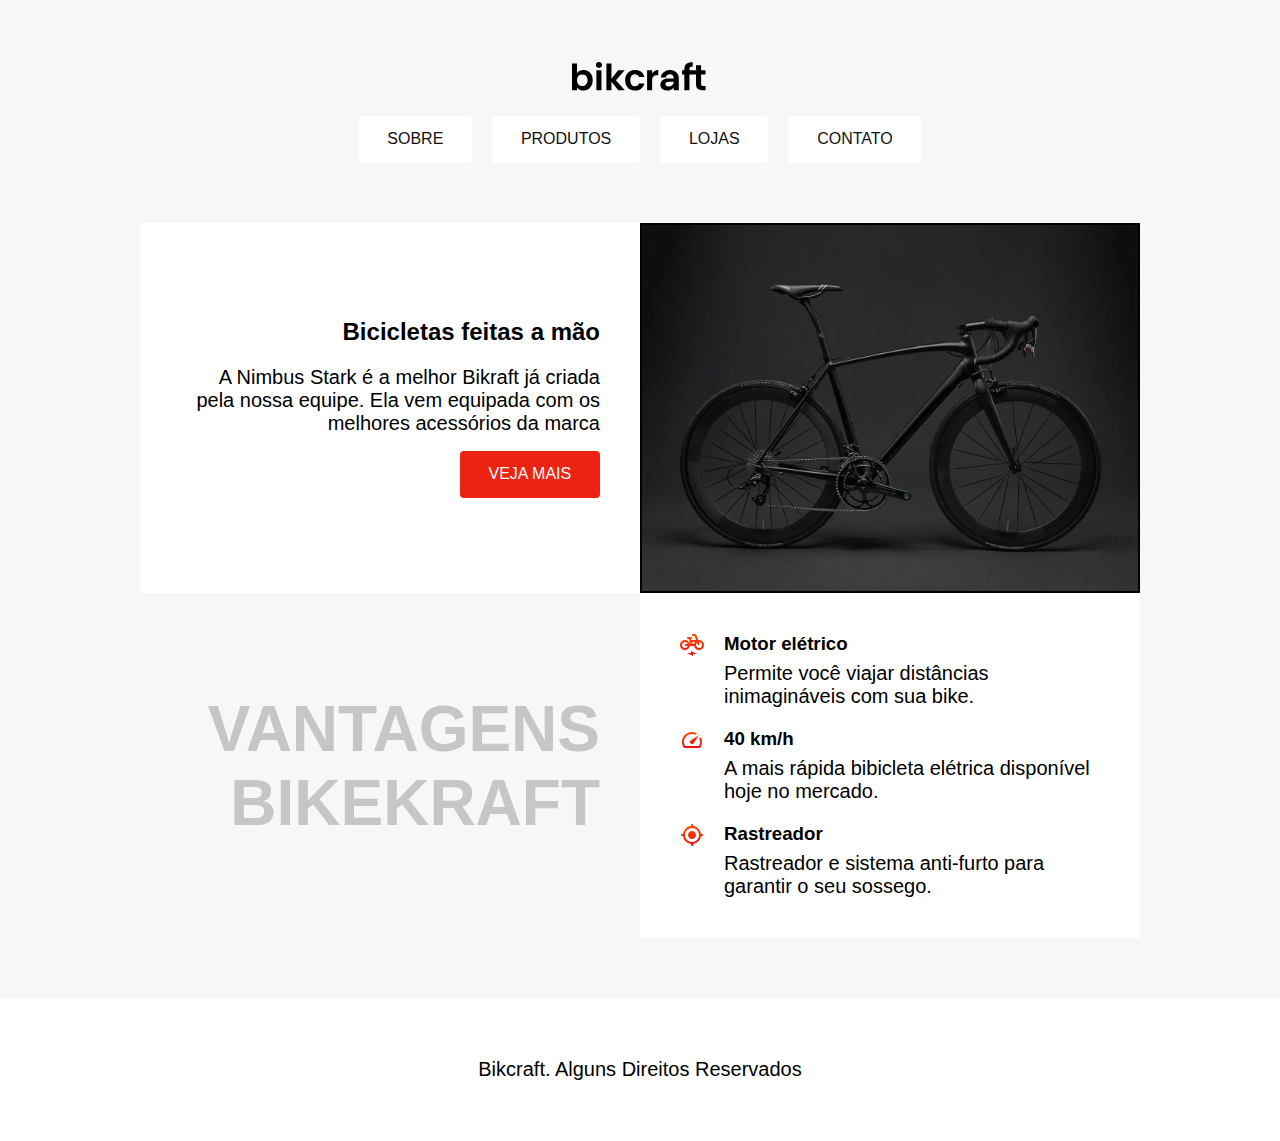
<file: index.html>
<!DOCTYPE html>
<html lang="pt-BR">
<head>
    <meta charset="UTF-8">
    <meta name="viewport" content="width=device-width, initial-scale=1.0">
    <link rel="stylesheet" href="style.css">
    <title>Bikraft</title>
</head>
<body>
    <header>
        <div class="logo">
            <img src="assets/img/bikcraft.svg" alt="" draggable="false">
        </div>
        <div class="menu">
            <a href="">sobre</a>
            <a href="">produtos</a>
            <a href="">lojas</a>
            <a href="">contato</a>
        </div>
    </header>

    <main>
        <article class="info card">
            <h2>Bicicletas feitas a mão</h2>
            <div>
                <p>A Nimbus Stark é a melhor Bikraft já criada pela nossa equipe. Ela vem equipada com os
                    melhores acessórios da marca
                </p>
                <a href="">Veja mais</a>
            </div>
        </article>

        <picture class="bike-card card">
            <img src="assets/img/bicicleta.jpg" alt="Bicicleta bikekraft" class="bikekraft-img" draggable="false">
        </picture>

        <article class="vantagens card">
            <h2>Vantagens bikekraft</h2>
        </article>

        <article class="caracteristicas card">
            <section class="caracteristicas-item">
                <img draggable="false" src="assets/img/eletrica.svg" alt="" class="icon">
                <h3 class="feature-title">Motor elétrico</h3>
                <p class="feature-txt">
                    Permite você viajar distâncias inimagináveis 
                    com sua bike.
                </p>
            </section>

            <section class="caracteristicas-item">
                <img draggable="false" src="assets/img/velocidade.svg" alt="" class="icon">
                <h3 class="feature-title">40 km/h</h3>
                <p class="feature-txt">
                    A mais rápida bibicleta elétrica disponível
                    hoje no mercado.
                </p>
            </section>

            <section class="caracteristicas-item">
                <img draggable="false" src="assets/img/rastreador.svg" alt="" class="icon">
                <h3 class="feature-title">Rastreador</h3>
                <p class="feature-txt">
                    Rastreador e sistema anti-furto para garantir
                    o seu sossego.
                </p>
            </section>
        </article>
    </main>

    <footer>
        <p>Bikcraft. Alguns Direitos Reservados</p>
    </footer>
</body>
</html>
</file>
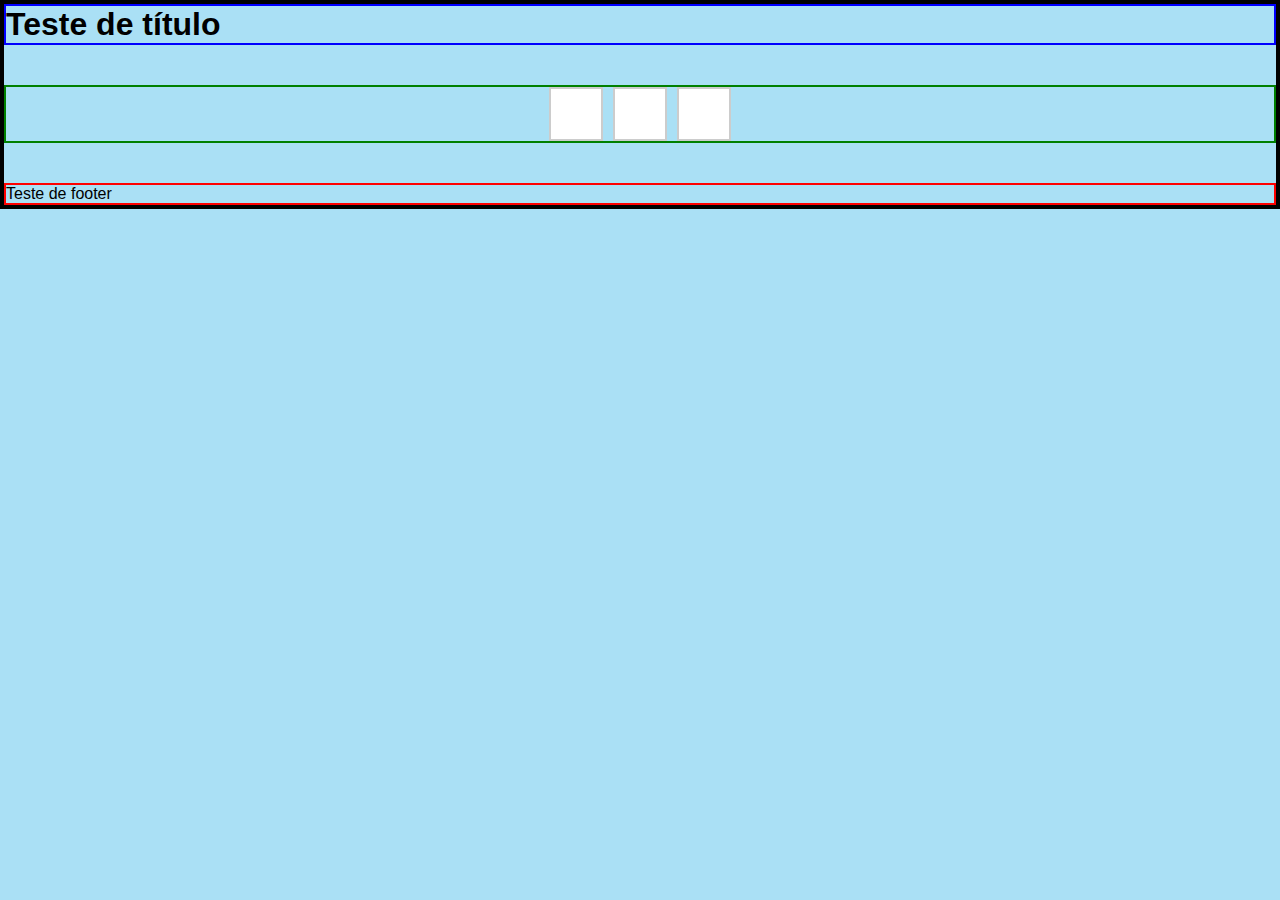
<file: teste/index.html>
<!DOCTYPE html>
<html lang="en">
<head>
    <meta charset="UTF-8">
    <meta name="viewport" content="width=device-width, initial-scale=1.0">
    <link rel="stylesheet" href="style.css">
    <title>Document</title>
</head>
<body>
    <h1>Teste de título</h1>
    <div class="main">
        <div></div>
        <div></div>
        <div></div>
    </div>
    <footer>Teste de footer</footer>
</body>
</html>
</file>
<file: style.css>
/* 
    TODO
    - [] Adicionar tags semânticas
    - [] Modificar as unidades
    - [] Modificar o background do subtítulo vantagens
    - [] Mudar os estados de alguns elementos:
        - borda vermelha nos botões
        - vermelho escuro no hover do botão (#900)
        - bordar esquerda vermelha nas vantagens e pintar os itens impares

*/

/* Gerais */

:root {
    /* Cores */
    --cinza: #f7f7f7;
    --cinza-escuro: #c6c6c6;
    --vermelho: #ee2211;
    --vermelho-escuro: #900;

    /* Tipografia */
    --fonte: Arial, Helvetica, sans-serif;
    --paragrafos: 1.25rem;
    --vantagens-font: 4rem;

    /* Tamanhos */
    --conteudo-principal: 1000px;
}


* {
    margin: 0;
    outline: none;
    box-sizing: border-box;
}

body {
    font-family: var(--fonte);
    background-color: var(--cinza);
    display: grid;
    gap: 3.75rem;
    padding-top: 3.75rem;
    justify-items: center;
}

/* Header */

header {
    display: grid;
    justify-self: stretch;
    gap: 1.25rem;
    justify-items: center;
}

a {
    padding: 0.9rem 1.8rem;
    border-radius: 4px;
    text-decoration: none;
    background-color: white;
    color: #111;
    text-transform: uppercase;
    font-weight: 400;
}

.menu {
    display: flex;
    gap: 1.25rem;
    justify-content: center;
    flex-wrap: wrap;

}

/* Main */

main {
    max-width: var(--conteudo-principal);
    margin: auto;
    display: grid;
    grid-template-columns: 1fr 1fr;
}

.card:not(.bike-card) {
    display: flex;
    flex-direction: column;
    justify-content: center;
    gap: 1.25rem;
    padding: 2.5rem;
}

.info {
    text-align: end;
    background-color: white ;
}

.info a {
    background-color: var(--vermelho);
    color: white;
    align-self: end;
    display: inline-block;
    margin-top: 16px;
}

.bike-card {
    border: 2px solid;
}

.bike-card img {
    max-width: 100%;
    display: block;
}


/* .guidao {
    width: 60px;
    height: 4px;
    background-color: var(--vermelho);
    position: absolute;
    top: 16px;
    left: 0;
    translate: -50% 0;
    overflow-x: auto;
} */

.vantagens h2 {
    width: fit-content;
    font-size: var(--vantagens-font);
    color: var(--cinza-escuro);
    text-align: end;
    text-transform: uppercase;
}

.caracteristicas {
    background-color: white;
}

.caracteristicas-item {
    display: grid;
    grid-template-columns: auto 1fr;
    gap: 5px 20px;
}

.caracteristicas-item p {
    grid-column: 2;
}

p {
    font-size: var(--paragrafos);
}

/* Footer */

footer {
    padding: 60px;
    background-color: white;
    text-align: center;
    justify-self: stretch;
}
</file>
<file: teste/style.css>
body {
    background-color: rgb(170, 224, 245);
    font-family: Arial, Helvetica, sans-serif;
    border: 4px solid black;
    margin: 0;
    box-sizing: border-box;
    display: grid;
    gap: 40px;
    /* justify-items: center; */
    /* justify-content: center; */
}

h1 {
    border: 2px solid blue;
    margin: 0;
}

.main {
    border: 2px solid green;
    display: flex;
    gap: 10px;
    justify-content: center;
}

.main div {
    height: 50px;
    width: 50px;
    background-color: white;
    border: 2px solid #ccc;
}

footer {
    border: 2px solid red;
}
</file>
